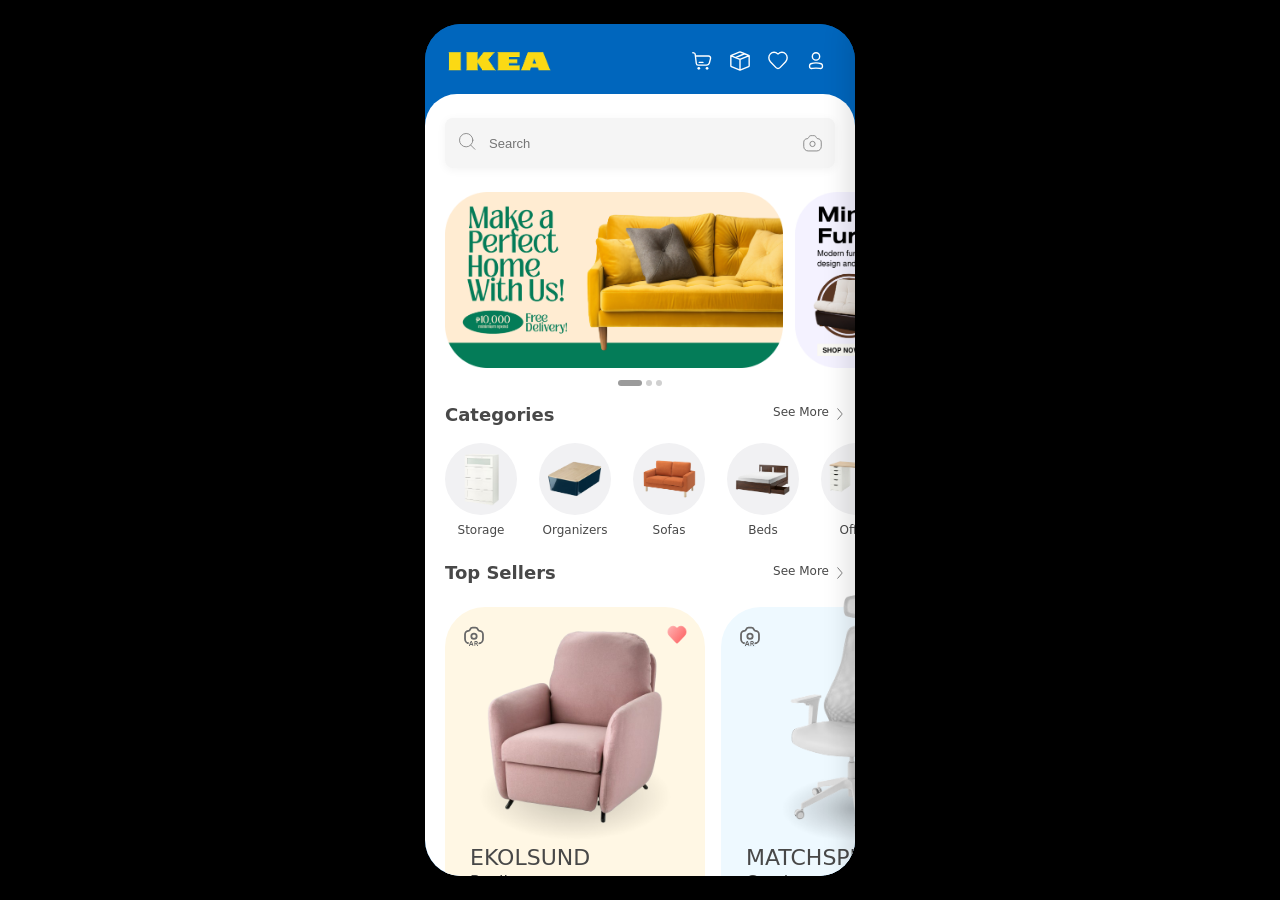
<file: home.html>
<!doctype html>
<html lang="en">
  <head>
    <meta charset="UTF-8" />
    <meta
      name="viewport"
      content="width=device-width, initial-scale=1, viewport-fit=cover"
    />
    <title>IKEA Product Detail</title>
    <link rel="stylesheet" href="home.css" />
  </head>

  <body>
    <main class="page-shell">
      <header class="top-bar">
        <div class="brand">
          <img
            class="brand-logo"
            src="Assets/Images/IKEA logo.png"
            alt="IKEA logo"
          />
        </div>
        <nav class="top-actions">
          <button aria-label="Cart">
            <img class="icon" src="Assets/Icons/cart.svg" alt="Cart" />
          </button>
          <button aria-label="Orders">
            <img class="icon" src="Assets/Icons/box.svg" alt="Orders" />
          </button>
          <button aria-label="Favorites">
            <img class="icon" src="Assets/Icons/heart.svg" alt="Favorites" />
          </button>
          <button id="accountBtn" aria-label="Account">
            <img class="icon" src="Assets/Icons/user.svg" alt="Account" />
          </button>
        </nav>
      </header>

      <div class="content-area">
        <section class="product-card">
          <div class="search-container">
            <button class="magnifying-glass" aria-label="Search">
              <img
                class="search-icon"
                src="Assets/Icons/search.svg"
                alt="search"
              />
            </button>
            <input type="text" id="searchInput" placeholder="Search" />
            <button
              class="camera-icon"
              id="cameraBtn"
              aria-label="Image Search"
            >
              <img
                class="camera-icon"
                src="Assets/Icons/camera.svg"
                alt="camera"
              />
            </button>
            <input type="file" id="imageUpload" accept="image/*" hidden />
          </div>
          <div></div>
          <div class="promo-wrapper">
            <div class="promo-scroll" id="promoScroll">
              <img
                class="promo-banner"
                src="Assets/Images/promo banner1.png"
                alt="promo-banner"
              />
              <img
                class="promo-banner"
                src="Assets/Images/promo banner2.png"
                alt="promo-banner"
              />
              <img
                class="promo-banner"
                src="Assets/Images/promo banner3.png"
                alt="promo-banner"
              />
            </div>
            <div class="carousel-dots">
              <span class="dot active"></span>
              <span class="dot"></span>
              <span class="dot"></span>
            </div>
          </div>
          <div class="categories-header">
            <h1>Categories</h1>
            <span class="see-more">
              <a class="see-more-link" href="#">See More</a>
              <img
                src="Assets/Icons/chevron right.svg"
                class="chevron-right"
                alt="chevron right"
              />
            </span>
          </div>
          <div class="categories-row" id="categoriesScroll">
            <a href="#" class="category-item">
              <div class="category-icon">
                <img src="Assets/Images/storage.png" alt="Storage" />
              </div>
              <span class="category-label">Storage</span>
            </a>
            <a href="#" class="category-item">
              <div class="category-icon">
                <img src="Assets/Images/organizer.png" alt="Organizers" />
              </div>
              <span class="category-label">Organizers</span>
            </a>
            <a href="#" class="category-item">
              <div class="category-icon">
                <img src="Assets/Images/sofa.png" alt="Sofas" />
              </div>
              <span class="category-label">Sofas</span>
            </a>
            <a href="#" class="category-item">
              <div class="category-icon">
                <img src="Assets/Images/bed.png" alt="Beds" />
              </div>
              <span class="category-label">Beds</span>
            </a>
            <a href="#" class="category-item">
              <div class="category-icon">
                <img src="Assets/Images/office.png" alt="Office" />
              </div>
              <span class="category-label">Office</span>
            </a>
            <a href="#" class="category-item">
              <div class="category-icon">
                <img src="Assets/Images/kitchen.png" alt="Kitchen" />
              </div>
              <span class="category-label">Kitchen</span>
            </a>
          </div>

          <div class="top-sellers">
            <h1>Top Sellers</h1>
            <span class="see-more">
              <a class="see-more-link" href="#">See More</a>
              <img
                src="Assets/Icons/chevron right.svg"
                class="chevron-right"
                alt="chevron right"
              />
            </span>
          </div>
          <div class="top-seller-products">
            <div
              class="top-seller-card"
              id="ekolsund-card"
              data-product="ekolsund"
            >
              <button class="arcamera-btn" aria-label="View product">
                <img src="Assets/Icons/ARCamera3.svg" alt="" />
              </button>
              <button
                class="favorite-button"
                aria-label="Add to favorites"
                aria-pressed="false"
              >
                <img
                  class="icon favorite-icon"
                  src="Assets/Icons/heart (colored).svg"
                  alt="Favorite"
                  data-default-src="Assets/Icons/heart (colored).svg"
                  data-active-src="Assets/Icons/heart (white).svg"
                />
              </button>
              <img
                src="Assets/Images/ekolsund.png"
                class="ekolsund-img"
                alt="ekolsund"
              />
              <h1>EKOLSUND</h1>
              <div class="category">Recliner</div>
              <div class="price-row">
                <div class="prices">
                  <span class="price-sale">₱12,999</span>
                  <span class="price-original">₱18,999</span>
                </div>
                <span class="price-off">32% off</span>
              </div>
              <div class="rating">
                <div class="reviews-star-rating">
                  <img src="Assets/Icons/star (yellow).svg" alt="Star" />
                  <img src="Assets/Icons/star (yellow).svg" alt="Star" />
                  <img src="Assets/Icons/star (yellow).svg" alt="Star" />
                  <img src="Assets/Icons/star (yellow).svg" alt="Star" />
                  <img src="Assets/Icons/star (half).svg" alt="Star" />
                </div>
              </div>
              <div class="swatches">
                <div class="swatch-wrapper">
                  <img
                    class="swatch-thumb"
                    src="Assets/Icons/colors pink.svg"
                    alt="Bomstad white"
                  />
                </div>
                <div class="swatch-wrapper">
                  <img
                    class="swatch-thumb"
                    src="Assets/Icons/colors dark gray.svg"
                    alt="Pure white"
                  />
                </div>
              </div>
              <button class="add-btn" aria-label="Add to cart">
                <img src="Assets/Icons/add to cart.svg" alt="Add to cart" />
              </button>
            </div>

            <div class="top-seller-card">
              <button class="arcamera-btn" aria-label="View product">
                <img src="Assets/Icons/ARCamera.svg" alt="" />
              </button>
              <button
                class="favorite-button"
                aria-label="Add to favorites"
                aria-pressed="false"
              >
                <img
                  class="icon favorite-icon"
                  src="Assets/Icons/heart (colored).svg"
                  alt="Favorite"
                  data-default-src="Assets/Icons/heart (colored).svg"
                  data-active-src="Assets/Icons/heart (white).svg"
                />
              </button>
              <img
                src="Assets/Images/matchspel.png"
                class="matchspel-img"
                alt="matchspel"
              />
              <h1>MATCHSPEL</h1>
              <div class="category">Gaming chair</div>
              <div class="price-row">
                <span class="price">₱9,490</span>
              </div>
              <div class="rating">
                <div class="reviews-star-rating">
                  <img src="Assets/Icons/star (yellow).svg" alt="Star" />
                  <img src="Assets/Icons/star (yellow).svg" alt="Star" />
                  <img src="Assets/Icons/star (yellow).svg" alt="Star" />
                  <img src="Assets/Icons/star (white).svg" alt="Star" />
                  <img src="Assets/Icons/star (white).svg" alt="Star" />
                </div>
              </div>
              <div class="swatches">
                <div class="swatch-wrapper">
                  <img
                    class="swatch-thumb"
                    src="Assets/Icons/colors gray.svg"
                    alt="Bomstad white"
                  />
                </div>
                <div class="swatch-wrapper">
                  <img
                    class="swatch-thumb"
                    src="Assets/Icons/colors white.svg"
                    alt="Pure white"
                  />
                </div>
                <div class="swatch-wrapper">
                  <img
                    class="swatch-thumb"
                    src="Assets/Icons/colors black.svg"
                    alt="Black"
                  />
                </div>
              </div>
              <button class="add-btn" aria-label="Add to cart">
                <img src="Assets/Icons/add to cart.svg" alt="Add to cart" />
              </button>
            </div>

            <div class="top-seller-card">
              <button class="arcamera-btn" aria-label="View product">
                <img src="Assets/Icons/ARCamera2.svg" alt="" />
              </button>
              <button
                class="favorite-button"
                aria-label="Add to favorites"
                aria-pressed="false"
              >
                <img
                  class="icon favorite-icon"
                  src="Assets/Icons/heart (colored).svg"
                  alt="Favorite"
                  data-default-src="Assets/Icons/heart (colored).svg"
                  data-active-src="Assets/Icons/heart (white).svg"
                />
              </button>
              <img
                src="Assets/Images/hemnes.png"
                class="hemnes-img"
                alt="hemnes"
              />
              <h1>HEMNES</h1>
              <div class="category">Bookcase</div>
              <div class="price-row">
                <span class="price">₱14,990</span>
              </div>
              <div class="rating">
                <div class="reviews-star-rating">
                  <img src="Assets/Icons/star (yellow).svg" alt="Star" />
                  <img src="Assets/Icons/star (yellow).svg" alt="Star" />
                  <img src="Assets/Icons/star (yellow).svg" alt="Star" />
                  <img src="Assets/Icons/star (yellow).svg" alt="Star" />
                  <img src="Assets/Icons/star (white).svg" alt="Star" />
                </div>
              </div>
              <div class="swatches">
                <div class="swatch-wrapper">
                  <img
                    class="swatch-thumb"
                    src="Assets/Icons/colors brown.svg"
                    alt="Bomstad white"
                  />
                </div>
                <div class="swatch-wrapper">
                  <img
                    class="swatch-thumb"
                    src="Assets/Icons/colors white.svg"
                    alt="Pure white"
                  />
                </div>
              </div>
              <button class="add-btn" aria-label="Add to cart">
                <img src="Assets/Icons/add to cart.svg" alt="Add to cart" />
              </button>
            </div>
          </div>
        </section>

        <section id="productDetail" class="product-detail-panel">
          <div class="back-priceOff">
            <button
              class="back-button"
              id="closeProductDetail"
              aria-label="Go back"
            >
              <img class="icon" src="Assets/Icons/back button.svg" alt="Back" />
            </button>
            <p class="price-off">32% off</p>
          </div>
          <button
            class="favorite-button detail-favorite-button"
            aria-label="Add to favorites"
            aria-pressed="false"
          >
            <img
              class="icon favorite-icon"
              src="Assets/Icons/heart (colored).svg"
              alt="Favorite"
              data-default-src="Assets/Icons/heart (colored).svg"
              data-active-src="Assets/Icons/heart (white).svg"
            />
          </button>
          <div class="image-panel">
            <div class="image-frame">
              <img
                id="productImage"
                src="Assets/Images/ekolsund 360.png"
                alt="Pink sofa recliner"
              />
            </div>
          </div>
          <div class="product-details">
            <div class="product-title-row">
              <div>
                <h1>EKOLSUND</h1>
                <p class="product-subtitle">Recliner</p>
              </div>
              <div class="meta">
                <div class="rating">
                  <div class="star-rating">
                    <img src="Assets/Icons/star (yellow).svg" alt="Star" />
                    <img src="Assets/Icons/star (yellow).svg" alt="Star" />
                    <img src="Assets/Icons/star (yellow).svg" alt="Star" />
                    <img src="Assets/Icons/star (yellow).svg" alt="Star" />
                    <img src="Assets/Icons/star (half).svg" alt="Star" />
                    <span class="rating-count">(6)</span>
                  </div>
                </div>
                <div class="prices">
                  <span class="price-original">₱18,999</span>
                  <span class="price-sale">₱12,999</span>
                </div>
              </div>
            </div>
            <div class="product-copy-block">
              <p class="product-copy collapsed">
                EKOLSUND recliner has soft rounded shapes which are sized to fit
                in even small spaces. Adjustable in three positions – so you can
                relax with style
              </p>
            </div>
            <div class="swatches">
              <div class="swatch-wrapper">
                <span class="swatch-label">Gunnared light pink</span>
                <button
                  class="swatch selected"
                  type="button"
                  data-image="Assets/Images/ekolsund 360.png"
                >
                  <img
                    class="swatch-thumb"
                    src="Assets/Images/Sofa (Pink).png"
                    alt="Gunnared light pink"
                  />
                </button>
              </div>

              <div class="swatch-wrapper">
                <span class="swatch-label">Dark gray</span>
                <button
                  class="swatch"
                  type="button"
                  data-image="Assets/Images/ekolsund 360 gray.png"
                >
                  <img
                    class="swatch-thumb"
                    src="Assets/Images/Sofa (Gray).png"
                    alt="Dark gray"
                  />
                </button>
              </div>
            </div>
            <div class="quantity-line">
              <button id="decrease">−</button>
              <span id="quantity">1</span>
              <button id="increase">+</button>
            </div>
            <button class="add-cart">ADD TO CART</button>
            <div class="stock-info">
              <div class="stock-row">
                <span class="stock-location">
                  <img
                    src="Assets/Icons/delivery truck.svg"
                    class="delivery-icon"
                    alt="Delivery truck"
                  />
                  Delivery
                </span>
                <span class="stock-availability">
                  <img
                    src="Assets/Icons/green circle.svg"
                    class="stock-icon"
                    alt="Stock available"
                  />
                  In stock
                </span>
              </div>
              <div class="stock-row">
                <span class="stock-location">
                  <img
                    src="Assets/Icons/warehouse.svg"
                    class="warehouse-icon"
                    alt="Warehouse"
                  />
                  IKEA Store
                </span>
                <span class="stock-availability">
                  <img
                    src="Assets/Icons/green circle.svg"
                    class="stock-icon"
                    alt="Stock available"
                  />
                  In stock
                </span>
              </div>
            </div>
            <div class="product-description-row">
              <div>
                <h1>EKOLSUND</h1>
                <p class="product-copy">
                  EKOLSUND recliner has soft rounded shapes which are sized to
                  fit in even small spaces. Adjustable in three positions – so
                  choose whether you want to sit upright, lean back or lie back
                  for a nap.
                </p>
              </div>
            </div>
            <hr class="solid" />
            <div class="accordion">
              <button class="accordion-header">
                <h1>Product details</h1>
                <img
                  src="Assets/Icons/chevron right.svg"
                  class="chevron-right"
                  alt="Toggle accordion"
                />
              </button>

              <div class="accordion-content">
                <p>
                  You can set this reclining armchair in 3 positions – upright,
                  lean back and full recline – making it easy to adapt to
                  various activities at home.
                </p>

                <p>
                  The cover is easy to keep clean since it is removable and can
                  be machine washed, while the perfect fit makes it look just as
                  neat as a fixed cover.
                </p>

                <p>
                  The footrest folds out from the seat without leaving a gap, so
                  you can rest safely without any risk of children's fingers
                  getting caught in the chair.
                </p>

                <p>
                  The back cushion has a chambered construction, designed to
                  adjust to your body and provide maximum support to your lumbar
                  and neck.
                </p>

                <p>
                  The seat cushion is filled with polyurethane foam that
                  provides a soft comfort and an embracing feeling.
                </p>

                <p>
                  The cushions are wrapped in polyester wadding to keep their
                  comfort and neat shapes when used.
                </p>

                <p>
                  Easy to bring home in 3 packages — and is assembled and
                  disassembled in a few simple steps.
                </p>

                <p>
                  10 year Limited warranty. Read about the terms in the warranty
                  brochure.
                </p>

                <div class="designer">
                  <h3>Designer</h3>
                  <p>Anna Palleschitz</p>
                </div>
              </div>
            </div>
            <hr class="solid" />
            <div class="accordion">
              <button class="accordion-header">
                <h1>What's included</h1>
                <img
                  src="Assets/Icons/chevron right.svg"
                  class="chevron-right"
                  alt="Toggle accordion"
                />
              </button>

              <div class="accordion-content">
                <p>
                  This product is made up of more than one component. You can
                  find the details of these components below.
                </p>

                <p><b>1 x Frame recliner</b></p>

                <p><b>1 x Cover for recliner</b></p>
              </div>
            </div>
            <hr class="solid" />
            <div class="accordion">
              <button class="accordion-header">
                <h1>Measurements</h1>
                <img
                  src="Assets/Icons/chevron right.svg"
                  class="chevron-right"
                  alt="Toggle accordion"
                />
              </button>

              <div class="accordion-content">
                <p><b>Width:</b> 89 cm (35 ")</p>

                <p><b>Depth:</b> 97 cm (38 1/4 ")</p>

                <p><b>Height:</b> 103 cm (40 1/2 ")</p>

                <p><b>Seat width:</b> 61 cm (24 ")</p>

                <p><b>Seat depth:</b> 59 cm (23 1/4 ")</p>

                <p><b>Seat height:</b> 45 cm (17 3/4 ")</p>
                <img
                  src="Assets/Images/ekolsund measurements.png"
                  class="measurements-img"
                />
                <p>
                  Easy to bring home in 3 packages — and is assembled and
                  disassembled in a few simple steps.
                </p>

                <p>
                  10 year Limited warranty. Read about the terms in the warranty
                  brochure.
                </p>
              </div>
            </div>
            <hr class="solid" />
            <span class="product-modals">
              <span class="customer-reviews">
                <h1>Customer reviews</h1>
                (6)
              </span>
              <a class="view-all" href="#">View All</a>
            </span>
            <div class="reviews-block">
              <div class="reviews-info">
                <span class="reviews-row">
                  Kat
                  <div class="rating">
                    <div class="reviews-star-rating">
                      <img src="Assets/Icons/star (yellow).svg" alt="Star" />
                      <img src="Assets/Icons/star (yellow).svg" alt="Star" />
                      <img src="Assets/Icons/star (yellow).svg" alt="Star" />
                      <img src="Assets/Icons/star (yellow).svg" alt="Star" />
                      <img src="Assets/Icons/star (white).svg" alt="Star" />
                    </div>
                  </div>
                </span>
                <p class="review-variation">Gunnared light pink</p>
                <p class="review-text">Easy to assemble</p>
              </div>
            </div>
            <div class="reviews-block">
              <div class="reviews-info">
                <span class="reviews-row">
                  Paul
                  <div class="rating">
                    <div class="reviews-star-rating">
                      <img src="Assets/Icons/star (yellow).svg" alt="Star" />
                      <img src="Assets/Icons/star (yellow).svg" alt="Star" />
                      <img src="Assets/Icons/star (yellow).svg" alt="Star" />
                      <img src="Assets/Icons/star (yellow).svg" alt="Star" />
                      <img src="Assets/Icons/star (white).svg" alt="Star" />
                    </div>
                  </div>
                </span>
                <p class="review-variation">Gunnared light pink</p>
                <p class="review-text">
                  Affordable price for a great quality product
                </p>
              </div>
            </div>
            <div class="reviews-block">
              <div class="reviews-info">
                <span class="reviews-row">
                  Trina
                  <div class="rating">
                    <div class="reviews-star-rating">
                      <img src="Assets/Icons/star (yellow).svg" alt="Star" />
                      <img src="Assets/Icons/star (yellow).svg" alt="Star" />
                      <img src="Assets/Icons/star (yellow).svg" alt="Star" />
                      <img src="Assets/Icons/star (yellow).svg" alt="Star" />
                      <img src="Assets/Icons/star (yellow).svg" alt="Star" />
                    </div>
                  </div>
                </span>
                <p class="review-variation">Gunnared light pink</p>
                <p class="review-text">
                  Well-made, compact recliner for small homes
                </p>
              </div>
            </div>
          </div>
        </section>
      </div>

      <div id="drawerOverlay" class="drawer-overlay"></div>

      <aside id="accountDrawer" class="account-drawer">
        <div class="drawer-header">
          <h2>Hej!</h2>
          <button id="closeDrawer" class="close-drawer">✕</button>
        </div>

        <nav class="drawer-menu">
          <a href="#">My Account</a>
          <a href="#">Addresses</a>
          <a href="#">Orders</a>
          <a href="#">Wallet</a>
          <a href="auth.html">Log Out</a>
        </nav>
      </aside>
    </main>

    <div id="toast" class="toast">
      <img src="Assets/Icons/check.svg" alt="Success" class="toast-icon" />
      <span class="toast-text">Added to cart</span>
    </div>

    <script src="home.js"></script>
  </body>
</html>
</file>
<file: home.css>
:root {
  color-scheme: light;
  font-family: "Segoe UI", system-ui, sans-serif;
  -webkit-font-smoothing: antialiased;
  -moz-osx-font-smoothing: grayscale;
  text-rendering: optimizeLegibility;
  color: #484848;
}

* {
  box-sizing: border-box;
}

html,
body {
  width: 100%;
  height: 100%;
  margin: 0;
  padding: 0;
  overflow-x: hidden;
  background: #ffffff;
  scrollbar-width: none;
}

html::-webkit-scrollbar,
body::-webkit-scrollbar {
  display: none;
}

body {
  background: #000000;
  display: flex;
  justify-content: center;
  padding: 24px;
  margin: 0;
}

.page-shell {
  width: 430px;
  min-height: calc(100vh - 48px);
  display: flex;
  flex-direction: column;

  background: #0066bd;
  border-radius: 36px;

  position: relative;

  overflow: clip;
  isolation: isolate;

  box-shadow: 0 20px 60px rgba(0, 0, 0, 0.15);
}

.top-bar {
  display: flex;
  align-items: center;
  justify-content: space-between;
  background: #0066bd;
  color: white;
  padding: 18px 20px 14px;
  margin: 0;
}

.brand {
  display: flex;
  align-items: center;
}

.brand-logo {
  display: block;
  max-height: 28px;
  width: auto;
}

.top-actions {
  display: flex;
  align-items: center;
}

.top-actions button {
  background: transparent;
  border: none;
  padding: 8px;
  cursor: pointer;
}

.icon {
  display: block;
  box-shadow: none !important;
  filter: none !important;
  image-rendering: -moz-crisp-edges;
  image-rendering: -o-crisp-edges;
  image-rendering: -webkit-optimize-contrast;
  image-rendering: crisp-edges;
  backface-visibility: hidden;
  transform: translateZ(0);
}

.top-actions .icon {
  width: 22px;
  height: 22px;
}

.favorite-button:active .icon {
  transform: scale(0.9);
}

.arcamera-btn {
  position: absolute;
  top: 18px;
  left: 18px;
  /* z-index: 999; */
  border: none;
  background: transparent;
  padding: 0;
  cursor: pointer;
}

.arcamera-btn img {
  width: 22px;
  height: 22px;
}

.content-area {
  position: relative;
  flex: 1;
  width: 100%;
}

.product-card {
  position: relative;
  background: white;
  border-radius: 32px 32px 0 0;
  width: 100%;
  min-height: 100%;
  margin: 0;
  padding: 0;
  overflow: hidden;
}

.search-container {
  display: flex;
  align-items: center;
  width: calc(100% - 40px);
  max-width: 500px;
  height: 50px;
  border-radius: 8px;
  background: #f5f5f5;
  overflow: hidden;
  padding: 0 12px;
  box-shadow: 0 2px 10px rgba(0, 0, 0, 0.05);
  margin: 24px 20px 0;
}

.search-container button {
  border: none;
  background: transparent;
  cursor: pointer;
  font-size: 20px;
  color: #7d7d7d;
  padding: 0;
}

.search-container input[type="text"] {
  flex: 1;
  border: none;
  outline: none;
  font-size: 13px;
  padding: 0 12px;
  background: transparent;
}

.search-container button:hover {
  opacity: 0.7;
}

.search-icon {
  width: 20px;
  height: 20px;
}

.camera-icon {
  width: 21px;
  height: 21px;
}

a {
  color: #989898;
  font-weight: 500;
  font-size: 14px;
  text-decoration: none;
}

.active-link {
  color: #484848;
  font-weight: bold;
  text-decoration: none;
  font-size: 16px;
  transform: translatey(-2px);
}

.promo-wrapper {
  width: 100%;
  padding-top: 24px;
}

.promo-banner {
  flex: 0 0 80%;
  scroll-snap-align: start;
  width: 350px;
  height: auto;
  padding-right: 12px;
}

.promo-scroll {
  display: flex;
  overflow-x: auto;
  scroll-snap-type: x mandatory;
  scrollbar-width: none;
  padding-left: 20px;
  scroll-padding-left: 20px;
}

.promo-scroll::-webkit-scrollbar {
  display: none;
}

.carousel-dots {
  display: flex;
  justify-content: center;
  gap: 4px;
  margin-top: 12px;
}

.dot {
  width: 6px;
  height: 6px;
  border-radius: 50%;
  background: #d0d0d0;
  transition: 0.3s;
}

.dot.active {
  width: 24px;
  border-radius: 999px;
  background: #9b9b9b;
}

.categories-header {
  display: flex;
  justify-content: space-between;
  align-items: center;
  padding-top: 18px;
  margin: 0 6px 0 20px;
}

.categories-header h1 {
  margin: 0;
  font-size: 18px;
}

.categories-header a {
  color: #484848;
  font-size: 12px;
  font-weight: 400;
}

.categories-chevron {
  filter: brightness(0) saturate(100%) invert(24%) sepia(94%) saturate(1973%)
    hue-rotate(199deg) brightness(94%) contrast(101%);
}

.categories-row {
  display: flex;
  overflow-x: auto;
  gap: 22px;
  padding: 18px 16px 6px 20px; /* trailing 16px gutter via the row, not the item */
  scrollbar-width: none;
}

.categories-row::-webkit-scrollbar {
  display: none;
}

.category-item {
  display: flex;
  flex-direction: column;
  align-items: center;
  gap: 8px;
  flex-shrink: 0;
  width: 72px;
  text-decoration: none;
}

.category-icon {
  width: 72px;
  height: 72px;
  border-radius: 50%;
  background-color: #f1f1f3;
  display: flex;
  align-items: center;
  justify-content: center;
  overflow: hidden;
  flex-shrink: 0;
}

.category-icon img {
  width: 80%;
  height: 80%;
  object-fit: contain;
  display: block;
}

.category-label {
  font-size: 12px;
  font-weight: 400;
  color: #484848;
  text-align: center;
  line-height: 1.3;
}

.top-sellers {
  display: flex;
  justify-content: space-between;
  align-items: center;
  padding-top: 18px;
  margin: 0 6px 0 20px;
}

.top-sellers h1 {
  margin: 0;
  font-size: 18px;
}

.top-sellers a {
  color: #484848;
  font-size: 12px;
  font-weight: 400;
}

.see-more {
  display: flex;
  gap: 2px;
  justify-content: center;
}

.see-more-link {
  margin-top: 0;
}

.chevron-right {
  width: 18px;
  height: 18px;
  filter: brightness(0) saturate(100%) invert(28%) sepia(1%) saturate(0%)
    hue-rotate(189deg) brightness(99%) contrast(93%);
}

.top-seller-products {
  display: flex;
  overflow-x: auto;
  padding: 24px 0 20px 20px;
  scrollbar-width: none;
}

.top-seller-products::-webkit-scrollbar {
  display: none;
}

.top-seller-card {
  flex-shrink: 0;
  position: relative;
  width: 260px;
  height: 410px;
  background-color: #fff7e4;
  border-radius: 40px;
  padding-top: 220px;
  overflow: visible;
  padding-left: 25px;
  margin-right: 16px;
  cursor: pointer;
}

.top-seller-card:nth-child(2) {
  background-color: #eef9ff;
}

.top-seller-card:nth-child(3) {
  background-color: #ffeef1;
}

.top-seller-card h1 {
  font-size: 22px;
  font-weight: 500;
  color: #484848;
  margin-bottom: 2px;
}

.matchspel-img {
  position: absolute;
  top: -12px;
  left: 50%;
  transform: translateX(-50%);
  width: 250px;
  height: auto;
  z-index: 2;
  pointer-events: none;
}

.hemnes-img {
  position: absolute;
  top: -33px;
  left: 50%;
  transform: translateX(-50%);
  width: 170px;
  height: auto;
  z-index: 2;
  pointer-events: none;
}

.ekolsund-img {
  position: absolute;
  top: 20px;
  left: 50%;
  transform: translateX(-50%);
  width: 200px;
  height: auto;
  z-index: 2;
  pointer-events: none;
}

.card-content h2 {
  margin: 0;
  font-size: 20px;
}

.category {
  padding-bottom: 4px;
}

.price-row {
  display: flex;
  align-items: center;
  justify-content: space-between;
  gap: 8px;
  width: 100%;
}

.price-sale {
  font-size: 22px;
  font-weight: bold;
  color: #ea6262;
}

.price {
  font-size: 22px;
  font-weight: bold;
  color: #484848;
}

.prices {
  display: flex;
  align-items: center;
  justify-content: space-between;
  gap: 10px;
}

.price-original {
  font-size: 11px;
  text-decoration: line-through;
  margin-top: 2px;
}

.price-off {
  font-size: 13px;
  font-weight: 500;
  background-color: #ff7474;
  color: white;
  margin-left: 16px;
  padding: 4px 12px 6px 12px;
  border-radius: 10px 0 0 10px;
}

.rating {
  text-align: right;
  font-size: 1rem;
}

.reviews-star-rating {
  display: flex;
  align-items: center;
  gap: 2px;
}

.reviews-star-rating img {
  margin: 10px 0 0 0;
  width: 18px;
  height: 18px;
  position: relative;
  top: -4.5px;
}

.swatches {
  display: inline-flex;
  gap: 6px;
  flex-wrap: wrap;
  margin-top: 12px;
  margin-bottom: 18px;
  width: fit-content;
}

.swatch-wrapper {
  display: flex;
  flex-direction: column;
  gap: 8px;
  align-items: left;
  width: fit-content;
}

.swatch {
  border: 1px solid #ffffff;
  border-radius: 8px;
  background: white;
  color: #484848;
  cursor: pointer;
  padding: 0;
  display: flex;
  align-items: center;
  justify-content: center;
  width: 20px;
  height: 20px;
  transition:
    border-color 0.2s ease,
    background-color 0.2s ease;
}

.swatch-thumb {
  width: 20px;
  height: 20px;
  border-radius: 16px;
  object-fit: cover;
}

.swatch-label {
  font-size: 10px;
  color: #484848;
  visibility: hidden;
  width: 100%;
  text-align: left;
  height: 12px;
}

.swatch-wrapper:has(.swatch.selected) .swatch-label {
  visibility: visible;
}

.swatch.selected {
  border-color: #484848;
  background: #ffffff;
}

.swatch:hover {
  border-color: #484848;
}

.add-btn {
  border: none;
  background: none;
  padding: 0 16px 0 0;
  cursor: pointer;
  float: right;
  position: relative;
  top: 2px;
}

.add-btn img {
  width: 38px;
  height: 38px;
  display: block;
}

.favorite-button .icon {
  width: 20px;
  height: 20px;
  transition:
    transform 0.18s ease,
    opacity 0.18s ease;
}

.favorite-button:active .icon {
  transform: scale(0.9);
}

.favorite-button {
  position: absolute;
  border: none;
  background: transparent;
  padding: 0;
  color: #444;
  cursor: pointer;
  top: 18px;
  right: 18px;
}

.favorite-button,
.favorite-button:focus,
.favorite-button:focus-visible,
.favorite-button:active {
  background: transparent !important;
  outline: none;
  box-shadow: none;
}

.toast {
  position: fixed;
  top: 50%;
  left: 50%;
  transform: translate(-50%, -50%) scale(0.9);

  display: flex;
  align-items: center;
  gap: 10px;

  background: rgba(0, 0, 0, 0.95);
  color: #ffffff;

  padding: 14px 18px;
  border-radius: 14px;

  font-size: 14px;
  font-weight: 500;

  z-index: 9999;

  opacity: 0;
  pointer-events: none;

  box-shadow: 0 8px 24px rgba(0, 0, 0, 0.15);

  transition:
    opacity 180ms ease,
    transform 180ms ease;
}

.toast.show {
  opacity: 0.6;
  transform: translate(-50%, -50%) scale(1);
}

.toast-icon {
  width: 18px;
  height: 18px;
}

.drawer-overlay {
  position: absolute;
  inset: 0;
  background: rgba(0, 0, 0, 0.35);

  opacity: 0;
  visibility: hidden;

  transition: opacity 0.25s ease;

  z-index: 10;
}

.drawer-overlay.show {
  opacity: 1;
  visibility: visible;
}

.account-drawer {
  position: absolute;
  top: 0;
  right: 0;

  width: 300px;
  max-width: 55vw;
  height: 100%;

  background: white;

  transform: translateX(100%);
  transition: transform 0.25s ease;

  z-index: 1000;

  display: flex;
  flex-direction: column;

  box-shadow: -8px 0 24px rgba(0, 0, 0, 0.12);
}

.account-drawer.open {
  transform: translateX(0);
}

.drawer-header {
  display: flex;
  justify-content: space-between;
  align-items: center;

  padding: 24px;
  border-bottom: 1px solid #e5e5e5;
}

.drawer-header h2 {
  margin: 0;
  font-size: 20px;
}

.close-drawer {
  border: none;
  background: transparent;
  font-size: 20px;
  cursor: pointer;
}

.drawer-menu {
  display: flex;
  flex-direction: column;
}

.drawer-menu a {
  padding: 18px 24px;
  color: #484848;
  text-decoration: none;
  border-bottom: 1px solid #f0f0f0;
  font-weight: 500;
  font-size: 16px;
}

.drawer-menu a:hover {
  background: #f8f8f8;
}

.product-detail-panel {
  position: absolute;
  inset: 0;
  background: white;
  border-radius: 32px 32px 0 0;

  overflow-y: auto;
  -ms-overflow-style: none;
  scrollbar-width: none;

  padding: 20px 20px 54px 20px;

  transform: translateX(100%);
  transition: transform 0.3s ease;
  z-index: 100;
}

.product-detail-panel::-webkit-scrollbar {
  display: none;
}

.product-detail-panel.open {
  transform: translateX(0);
}

#productDetail .back-priceOff {
  position: absolute;
  top: 18px;
  left: 18px;

  display: flex;
  flex-direction: column;
  gap: 8px;
  z-index: 10;
}

#productDetail .back-button {
  border: none;
  background: transparent;
  padding: 0;
  color: #444;
  cursor: pointer;
}

#productDetail .back-button .icon {
  width: 32px;
  height: 32px;
}

#productDetail .price-off {
  font-size: 16px;
  font-weight: 500;
  background-color: #ff7474;
  color: white;
  margin-left: -20px;
  padding: 4px 16px 6px 12px;
  border-radius: 0 10px 10px 0;
}

.detail-favorite-button {
  position: absolute;
  top: 18px;
  right: 18px;
  z-index: 10;
}

.detail-favorite-button .icon {
  width: 30px;
  height: 30px;
}

#productDetail .image-panel {
  padding-top: 46px;
}

#productDetail .image-frame {
  position: relative;
  border-radius: 28px;
  overflow: hidden;
  background: #f5f6f8;
}

#productDetail .image-frame img {
  width: 100%;
  display: block;
  max-height: 360px;
  object-fit: contain;
  background: #ffffff;
}

#productDetail .product-details {
  margin-top: 8px;
  display: flex;
  flex-wrap: wrap;
  gap: 8px;
  align-items: flex-start;
}

#productDetail .product-title-row {
  display: flex;
  justify-content: space-between;
  align-items: flex-start;
  width: 100%;
}

#productDetail .product-title-row h1 {
  margin: 0;
  font-size: 1.55rem;
  font-weight: 500;
}

#productDetail h1 {
  margin: 0;
  font-size: 16px;
  font-weight: 500;
}

#productDetail .product-subtitle {
  margin: 6px 0 0;
  color: #6b7280;
  font-size: 14px;
}

#productDetail .rating {
  text-align: right;
  font-size: 1rem;
}

#productDetail .star-rating {
  display: inline-flex;
  align-items: center;
  gap: 2px;
  justify-content: flex-end;
}

#productDetail .star-rating img {
  margin: 10px 0 0 0;
  width: 18px;
  height: 18px;
}

#productDetail .rating-count {
  margin: 6px 0 0 0;
  color: #6b7280;
  font-size: 0.9rem;
}

#productDetail .prices {
  display: flex;
  align-items: center;
  justify-content: space-between;
  gap: 10px;
}

#productDetail .price-sale {
  margin: 2px 0 0;
  font-size: 1.75rem;
  font-weight: 700;
  text-align: right;
  color: #ea6262;
}

#productDetail .price-original {
  font-size: 14px;
  text-decoration: line-through;
  margin-top: 6px;
}

#productDetail .product-copy-block {
  margin-bottom: 0;
  width: 100%;
}

#productDetail .product-copy {
  margin: 0;
  color: #4b5563;
  line-height: 1.6;
  font-size: 13px;
  font-weight: 400;
  white-space: normal;
  word-break: break-word;
}

#productDetail .swatches {
  display: flex;
  gap: 6px;
  flex-wrap: wrap;
  margin-top: 12px;
  margin-bottom: 18px;
  width: fit-content;
}

#productDetail .swatch {
  border: 1px solid #ffffff;
  border-radius: 8px;
  background: white;
  color: #484848;
  cursor: pointer;
  padding: 0;
  display: flex;
  align-items: center;
  justify-content: center;
  width: 80px;
  height: 80px;
  transition:
    border-color 0.2s ease,
    background-color 0.2s ease;
}

#productDetail .swatch-thumb {
  width: 76px;
  height: 76px;
  border-radius: 16px;
  object-fit: cover;
}

#productDetail .swatch.selected {
  border-color: #484848;
  background: #ffffff;
}

#productDetail .swatch:hover {
  border-color: #484848;
}

#productDetail .quantity-line {
  display: inline-flex;
  align-items: center;
  gap: 14px;
  border: 1px solid #d1d5db;
  border-radius: 999px;
  padding: 10px 8px;
  margin-left: auto;
  margin-top: 30px;
  position: relative;
}

#productDetail .quantity-line button {
  width: 24px;
  height: 34px;
  border: none;
  border-radius: 50%;
  background: #ffffff;
  color: #a8a8a8;
  font-size: 1.3rem;
  cursor: pointer;
  -webkit-appearance: none;
  appearance: none;
  -webkit-tap-highlight-color: transparent;
}

#productDetail .quantity-line button:active,
#productDetail .quantity-line button:focus,
#productDetail .quantity-line button:focus-visible {
  background: #ffffff;
  outline: none;
  box-shadow: none;
}

#productDetail .quantity-line span {
  min-width: 22px;
  text-align: center;
  font-weight: 700;
}

#productDetail .add-cart {
  width: 100%;
  border: none;
  border-radius: 999px;
  padding: 16px 20px;
  background: #0066bd;
  color: white;
  font-size: 18px;
  font-weight: bold;
  cursor: pointer;
  letter-spacing: 0.02em;
  flex-basis: 100%;
}

#productDetail .stock-info {
  margin-top: 18px;
  border: 1px solid #d1d5db;
  border-radius: 12px;
  width: 100%;
  padding: 18px;
  display: flex;
  flex-direction: column;
  gap: 10px;
}

#productDetail .stock-location {
  display: flex;
  justify-content: space-between;
  gap: 6px;
  font-weight: 600;
  font-size: 16px;
}

#productDetail .stock-row {
  display: inline-flex;
  align-items: center;
  justify-content: space-between;
  width: 100%;
}

#productDetail .delivery-icon {
  width: 26px;
  height: 26px;
  filter: brightness(0) saturate(100%) invert(28%) sepia(1%) saturate(0%)
    hue-rotate(189deg) brightness(99%) contrast(93%);
}

#productDetail .warehouse-icon {
  width: 26px;
  height: 22px;
  filter: brightness(0) saturate(100%) invert(28%) sepia(1%) saturate(0%)
    hue-rotate(189deg) brightness(99%) contrast(93%);
}

#productDetail .stock-availability {
  font-size: 16px;
  font-weight: 400;
  display: inline-flex;
  align-items: center;
  gap: 8px;
}

#productDetail .stock-icon {
  width: 12px;
  height: 12px;
}

#productDetail hr.solid {
  border-top: 0.5px solid #d1d5db;
  width: 100%;
}

#productDetail .product-description-row {
  margin-top: 16px;
}

#productDetail .customer-reviews {
  display: inline-flex;
  align-items: center;
  justify-content: space-between;
  gap: 6px;
}

#productDetail .view-all {
  font-size: 13px;
  color: #7a7a7a;
  text-decoration: none;
  font-weight: 500;
}

#productDetail .reviews-block {
  margin-top: 10px;
  border: 1px solid #d1d5db;
  border-radius: 12px;
  width: 100%;
  padding: 12px;
  display: flex;
  flex-direction: column;
  gap: 10px;
}

#productDetail .reviews-star-rating img {
  margin: 10px 0 0 0;
  width: 12px;
  height: 12px;
  position: relative;
  top: -4.5px;
}

#productDetail .reviews-row {
  display: flex;
  align-items: center;
  gap: 10px;
  font-size: 14px;
  font-weight: 500;
}

#productDetail .review-variation {
  font-size: 12px;
  color: #666666;
}

#productDetail .review-text {
  color: #4b5563;
  font-size: 13px;
  font-weight: 400;
  margin-bottom: 2px;
}

#productDetail .chevron-right {
  width: 16px;
  height: 16px;
  filter: brightness(0) saturate(100%) invert(28%) sepia(1%) saturate(0%)
    hue-rotate(189deg) brightness(99%) contrast(93%);
}

#productDetail .accordion-header h1 {
  color: #484848;
  font-weight: 500;
}

#productDetail .accordion-content h3 {
  color: #4b5563;
  font-size: 13px;
  margin: 32px 0 8px;
}

#productDetail .accordion-header {
  width: 100%;
  display: flex;
  justify-content: space-between;
  align-items: center;

  border: none;
  background: transparent;
  cursor: pointer;
  padding: 0;
}

#productDetail .accordion-content {
  max-height: 0;
  overflow: hidden;
  transition: max-height 0.3s ease;
}

#productDetail .accordion-content p {
  margin: 12px 0 0;
  color: #4b5563;
  font-size: 13px;
  line-height: 1.6;
}

#productDetail .accordion.active .chevron-right {
  transform: rotate(90deg);
}

#productDetail .measurements-img {
  width: 100%;
  max-width: 450px;
  height: auto;
}

#productDetail .product-modals {
  width: 100%;
  display: inline-flex;
  justify-content: space-between;
  align-items: center;
}

.toast-text {
  position: relative;
  font-size: 14px;
  font-weight: 500;
  top: -1px;
}

@view-transition {
  navigation: auto;
}
</file>
